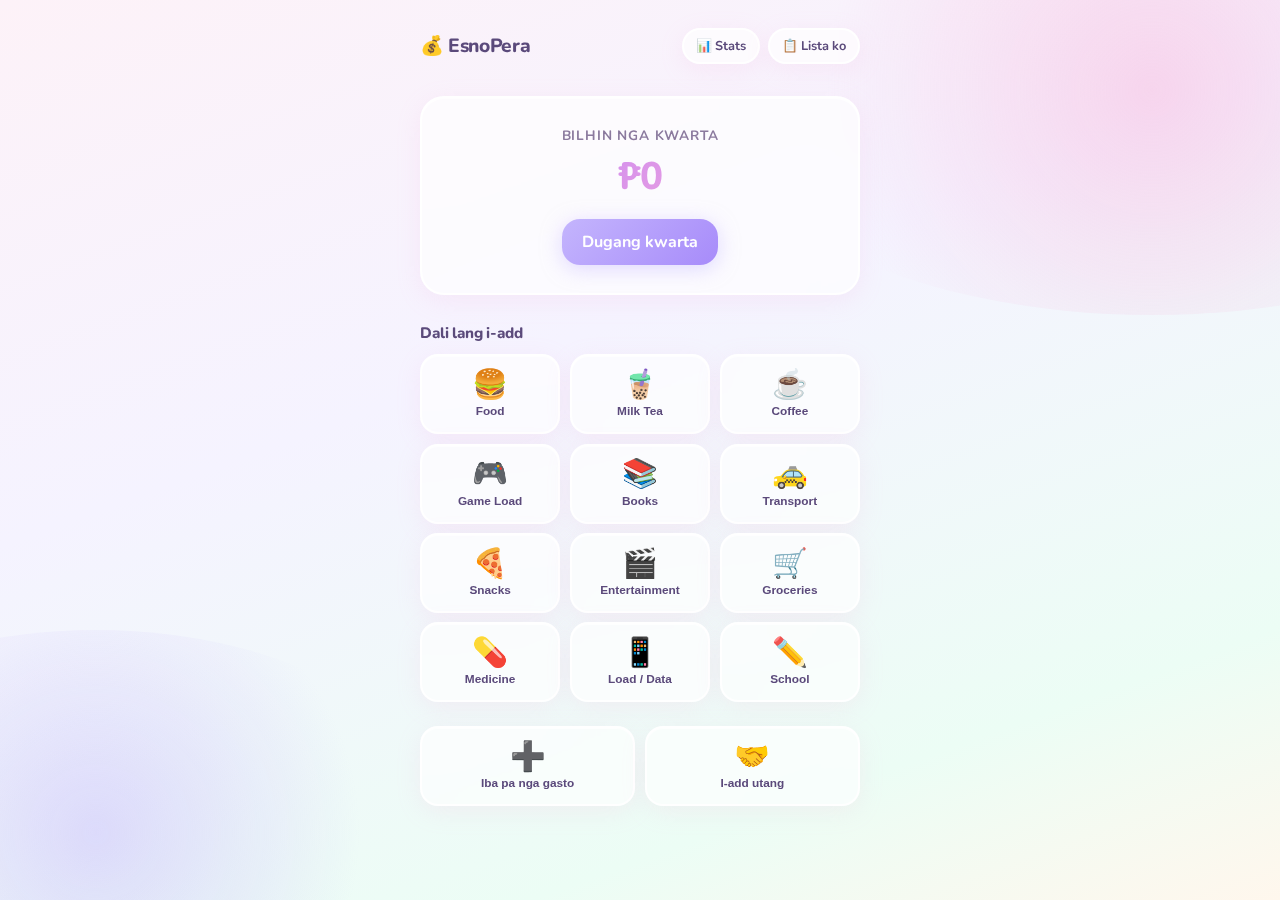
<file: index.html>
<!DOCTYPE html>
<html lang="hil">
<head>
  <meta charset="UTF-8">
  <meta name="viewport" content="width=device-width, initial-scale=1.0, maximum-scale=1.0, user-scalable=no">
  <meta name="theme-color" content="#c4b5fd">
  <meta name="apple-mobile-web-app-capable" content="yes">
  <meta name="apple-mobile-web-app-status-bar-style" content="default">
  <meta name="apple-mobile-web-app-title" content="EsnoPera">
  <title>EsnoPera</title>
  <link rel="manifest" href="manifest.json">
  <link rel="apple-touch-icon" href="EsnoPera_192x192.png">
  <link rel="preconnect" href="https://fonts.googleapis.com">
  <link rel="preconnect" href="https://fonts.gstatic.com" crossorigin>
  <link href="https://fonts.googleapis.com/css2?family=Nunito:wght@400;500;600;700;800&display=swap" rel="stylesheet">
  <link rel="stylesheet" href="style.css">
</head>
<body>
  <div class="app">
    <!-- Main Screen -->
    <header class="header">
      <h1 class="header-title">💰 EsnoPera</h1>
      <div class="header-actions">
        <button type="button" class="btn-header-icon" id="viewInsightsBtn" aria-label="Insights">📊 Stats</button>
        <button type="button" class="btn-header-icon" id="viewHistoryBtn" aria-label="Lista">📋 Lista ko</button>
      </div>
    </header>

    <!-- Balance Section (balance + add money only) -->
    <section class="balance-section">
      <p class="balance-label">Bilhin nga kwarta</p>
      <p class="balance-amount" id="balanceDisplay">₱0</p>
      <button type="button" class="btn btn-allowance" id="addMoneyBtn">Dugang kwarta</button>
    </section>

    <!-- Quick Add -->
    <section class="quick-add-section">
      <h2 class="quick-add-title">Dali lang i-add</h2>
      <div class="quick-add-grid" id="quickAddGrid">
        <!-- Filled by script from preset list -->
      </div>
    </section>

    <!-- Custom + Borrow (same size as quick add) -->
    <section class="action-row">
      <button type="button" class="quick-add-btn action-chip" id="addExpenseBtn">
        <span class="quick-add-emoji">➕</span>
        <span class="quick-add-label">Iba pa nga gasto</span>
      </button>
      <button type="button" class="quick-add-btn action-chip action-chip-borrow" id="addBorrowBtn">
        <span class="quick-add-emoji">🤝</span>
        <span class="quick-add-label">I-add utang</span>
      </button>
    </section>

    <!-- Add Money Modal -->
    <div class="modal" id="addMoneyModal">
      <div class="modal-content">
        <h2>Dugang kwarta</h2>
        <p class="modal-hint">Pila imo i-sulod? (e.g. 500)</p>
        <input type="number" id="addMoneyInput" placeholder="₱0" min="0" step="0.01">
        <div class="modal-buttons">
          <button type="button" class="btn btn-outline" id="cancelAddMoney">Cancel</button>
          <button type="button" class="btn btn-primary" id="saveAddMoney">Save</button>
        </div>
      </div>
    </div>

    <!-- Add Expense Modal -->
    <div class="modal" id="expenseModal">
      <div class="modal-content modal-expense">
        <h2>I-add gasto</h2>
        <p class="modal-hint">Pwede mo usbon emoji/kahilan, tapos butang amount.</p>
        <input type="text" id="expenseEmoji" placeholder="Emoji" maxlength="4">
        <input type="text" id="expenseName" placeholder="Ngaran sang gasto (e.g. snacks)">
        <input type="number" id="expenseAmount" placeholder="Tag pila ni? (₱)" min="0" step="0.01" inputmode="decimal">
        <p class="expense-date-hint" id="expenseDateHint"></p>
        <div class="amount-chips" id="amountChips">
          <button type="button" class="chip" data-amount="50">₱50</button>
          <button type="button" class="chip" data-amount="100">₱100</button>
          <button type="button" class="chip" data-amount="150">₱150</button>
          <button type="button" class="chip" data-amount="200">₱200</button>
          <button type="button" class="chip" data-amount="300">₱300</button>
          <button type="button" class="chip" data-amount="500">₱500</button>
        </div>
        <div class="modal-buttons">
          <button type="button" class="btn btn-outline" id="cancelExpense">Cancel</button>
          <button type="button" class="btn btn-primary" id="saveExpense">Save</button>
        </div>
      </div>
    </div>

    <!-- Add Borrow Modal -->
    <div class="modal" id="borrowModal">
      <div class="modal-content">
        <h2>I-add utang</h2>
        <p class="modal-hint">Sin-o naghulam kwarta sa imo?</p>
        <input type="text" id="borrowEmoji" placeholder="Emoji (e.g. 🤝)" maxlength="4">
        <input type="text" id="borrowPerson" placeholder="Ngaran (e.g. Juan)">
        <input type="number" id="borrowAmount" placeholder="Pila gid ginhulam? (e.g. 500)" min="0" step="0.01">
        <div class="modal-buttons">
          <button type="button" class="btn btn-outline" id="cancelBorrow">Cancel</button>
          <button type="button" class="btn btn-primary" id="saveBorrow">Save</button>
        </div>
      </div>
    </div>

    <!-- Record Payment Modal (partial payment for utang) -->
    <div class="modal" id="paymentModal">
      <div class="modal-content">
        <h2>Record bayad</h2>
        <p class="modal-hint" id="paymentModalHint">Pila iya ginbalik?</p>
        <input type="number" id="paymentAmountInput" placeholder="Pila ni nga bayad? (₱)" min="0" step="0.01">
        <div class="modal-buttons">
          <button type="button" class="btn btn-outline" id="cancelPayment">Cancel</button>
          <button type="button" class="btn btn-primary" id="savePayment">Save</button>
        </div>
      </div>
    </div>

    <!-- Insights Screen (separate page) -->
    <div class="overlay-screen" id="insightsScreen">
      <div class="overlay-header">
        <h2>📊 Stats sang kwarta</h2>
        <button type="button" class="btn btn-close" id="closeInsights">✕ Close</button>
      </div>
      <div class="insights-page-content">
        <div class="insights-stats" id="insightsStats"></div>
        <!-- Pie chart for category breakdown -->
        <div class="pie-chart-wrap" id="pieChartWrap">
          <canvas id="pieChart" width="280" height="280" aria-label="Pie chart sang gastos"></canvas>
          <div class="pie-tooltip" id="pieTooltip"></div>
        </div>
        <div class="pie-legend" id="pieLegend"></div>
        <button type="button" class="btn btn-outline btn-reset" id="resetAppBtn">I-reset App (Clear data)</button>
      </div>
    </div>

    <!-- History Screen -->
    <div class="overlay-screen" id="historyScreen">
      <div class="overlay-header">
        <h2>📋 Lista sang tanan</h2>
        <button type="button" class="btn btn-close" id="closeHistory">✕ Close</button>
      </div>
      <div class="history-list" id="historyList">
        <!-- Filled by JavaScript -->
      </div>
    </div>
  </div>

  <script src="script.js"></script>
</body>
</html>
</file>
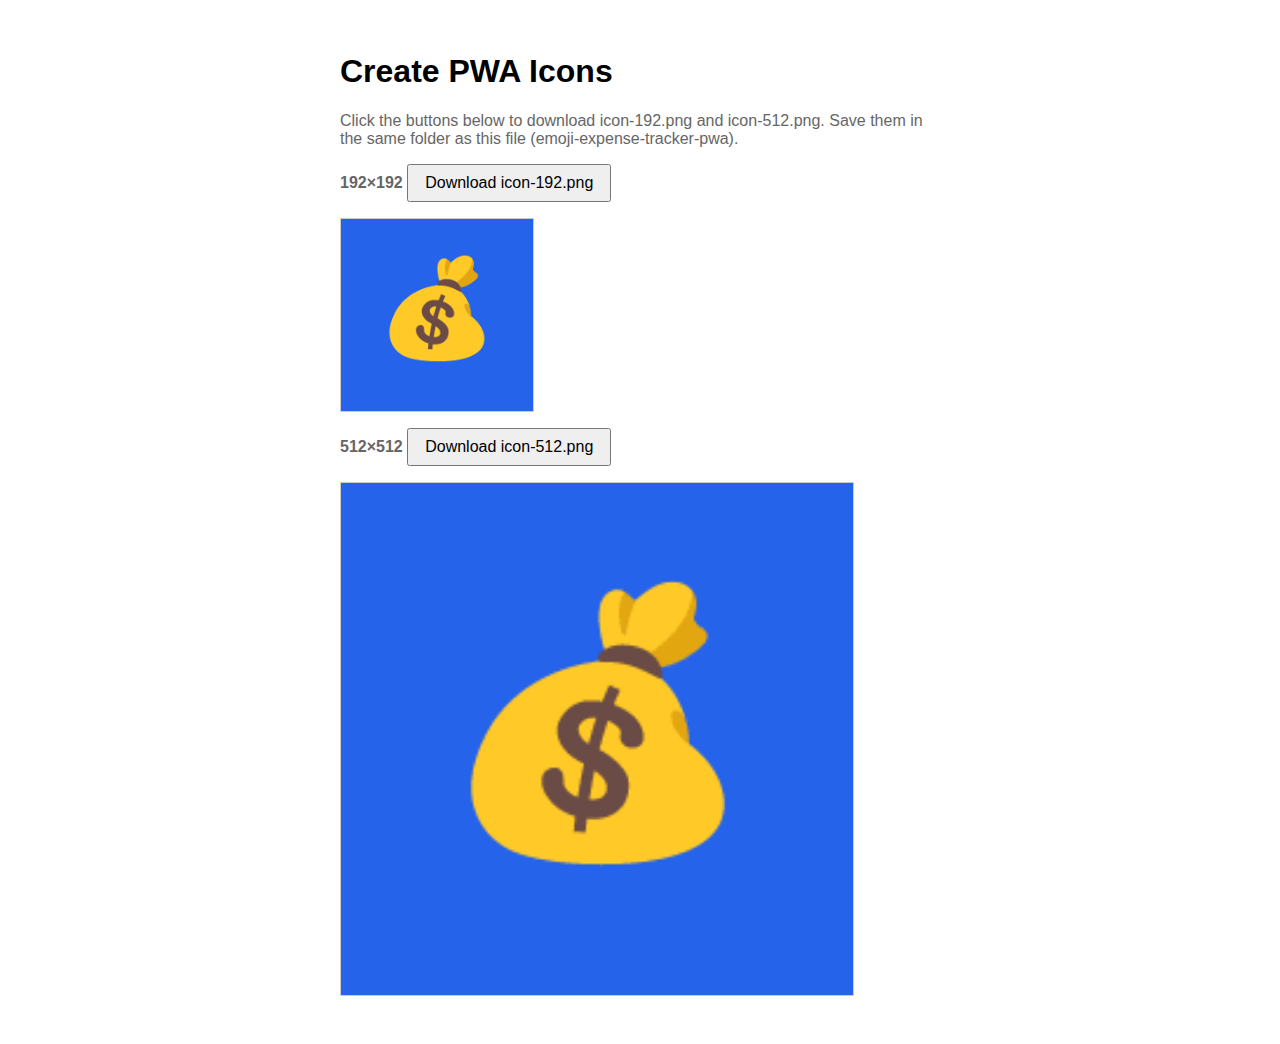
<file: create-icons.html>
<!DOCTYPE html>
<html lang="en">
<head>
  <meta charset="UTF-8">
  <meta name="viewport" content="width=device-width, initial-scale=1.0">
  <title>Create App Icons</title>
  <style>
    body { font-family: sans-serif; padding: 2rem; max-width: 600px; margin: 0 auto; }
    canvas { display: block; margin: 1rem 0; border: 1px solid #ccc; }
    button { padding: 0.5rem 1rem; font-size: 1rem; cursor: pointer; margin-right: 0.5rem; }
    p { color: #666; }
  </style>
</head>
<body>
  <h1>Create PWA Icons</h1>
  <p>Click the buttons below to download icon-192.png and icon-512.png. Save them in the same folder as this file (emoji-expense-tracker-pwa).</p>
  <p><strong>192×192</strong> <button type="button" id="dl192">Download icon-192.png</button></p>
  <canvas id="c192" width="192" height="192"></canvas>
  <p><strong>512×512</strong> <button type="button" id="dl512">Download icon-512.png</button></p>
  <canvas id="c512" width="512" height="512"></canvas>
  <script>
    function drawIcon(canvas) {
      var ctx = canvas.getContext('2d');
      var size = canvas.width;
      ctx.fillStyle = '#2563eb';
      ctx.fillRect(0, 0, size, size);
      ctx.fillStyle = '#fff';
      ctx.font = (size * 0.5) + 'px Arial';
      ctx.textAlign = 'center';
      ctx.textBaseline = 'middle';
      ctx.fillText('💰', size / 2, size / 2);
    }
    function download(canvas, filename) {
      drawIcon(canvas);
      var a = document.createElement('a');
      a.download = filename;
      a.href = canvas.toDataURL('image/png');
      a.click();
    }
    document.getElementById('c192').width = 192;
    document.getElementById('c192').height = 192;
    document.getElementById('c512').width = 512;
    document.getElementById('c512').height = 512;
    drawIcon(document.getElementById('c192'));
    drawIcon(document.getElementById('c512'));
    document.getElementById('dl192').onclick = function () { download(document.getElementById('c192'), 'icon-192.png'); };
    document.getElementById('dl512').onclick = function () { download(document.getElementById('c512'), 'icon-512.png'); };
  </script>
</body>
</html>
</file>
<file: style.css>
/* ============================================
   Emoji Expense Tracker – Cute design ✨
   ============================================ */

* {
  box-sizing: border-box;
  margin: 0;
  padding: 0;
}

:root {
  --pink: #f9a8d4;
  --pink-soft: rgba(249, 168, 212, 0.4);
  --mint: #a7f3d0;
  --mint-soft: rgba(167, 243, 208, 0.5);
  --purple-strong: #a78bfa;
  --lavender: #c4b5fd;
  --lavender-soft: rgba(196, 181, 253, 0.45);
  --peach: #fed7aa;
  --peach-soft: rgba(254, 215, 170, 0.5);
  --sky: #bae6fd;
  --sky-soft: rgba(186, 230, 253, 0.5);
  --text: #5b4a7b;
  --text-soft: #8b7a9e;
  --white: #ffffff;
  --success: #34d399;
  --success-soft: rgba(52, 211, 153, 0.25);
  --danger: #f87171;
  --danger-soft: rgba(248, 113, 113, 0.2);
  --glass: rgba(255, 255, 255, 0.65);
  --glass-border: rgba(255, 255, 255, 0.9);
  --shadow: 0 8px 32px rgba(196, 181, 253, 0.2);
  --shadow-cute: 0 6px 24px rgba(249, 168, 212, 0.15);
  --radius: 24px;
  --radius-sm: 18px;
  --blur: 20px;
  --safe-top: env(safe-area-inset-top, 0);
  --safe-bottom: env(safe-area-inset-bottom, 0);
}

body {
  font-family: 'Nunito', -apple-system, BlinkMacSystemFont, sans-serif;
  background: linear-gradient(160deg, #fdf2f8 0%, #f5f3ff 40%, #ecfdf5 80%, #fff7ed 100%);
  color: var(--text);
  min-height: 100vh;
  min-height: 100dvh;
  padding: var(--safe-top) 0 var(--safe-bottom);
  -webkit-tap-highlight-color: transparent;
}

/* Cute background blobs */
body::before {
  content: '';
  position: fixed;
  top: -15%;
  right: -25%;
  width: 70%;
  height: 50%;
  background: radial-gradient(circle, var(--pink-soft) 0%, transparent 65%);
  pointer-events: none;
  z-index: 0;
  border-radius: 50%;
}

body::after {
  content: '';
  position: fixed;
  bottom: -15%;
  left: -20%;
  width: 55%;
  height: 45%;
  background: radial-gradient(circle, var(--lavender-soft) 0%, transparent 65%);
  pointer-events: none;
  z-index: 0;
  border-radius: 50%;
}

.app {
  position: relative;
  z-index: 1;
  max-width: 480px;
  margin: 0 auto;
  min-height: 100vh;
  padding: 1.25rem;
  display: flex;
  flex-direction: column;
  gap: 1.5rem;
}

/* ========== ANIMATIONS (bouncy & cute) ========== */
@keyframes appEnter {
  from {
    opacity: 0;
    transform: translateY(18px) scale(0.97);
  }
  to {
    opacity: 1;
    transform: translateY(0) scale(1);
  }
}

body:not(.app-ready) .app {
  opacity: 0;
  transform: translateY(18px) scale(0.97);
}

body.app-ready .app {
  animation: appEnter 0.6s cubic-bezier(0.34, 1.56, 0.64, 1) both;
}

@keyframes fadeInUp {
  from {
    opacity: 0;
    transform: translateY(16px);
  }
  to {
    opacity: 1;
    transform: translateY(0);
  }
}

@keyframes bounceIn {
  from {
    opacity: 0;
    transform: scale(0.9) translateY(10px);
  }
  to {
    opacity: 1;
    transform: scale(1) translateY(0);
  }
}

@keyframes modalIn {
  from {
    opacity: 0;
    transform: scale(0.92) translateY(-16px);
  }
  to {
    opacity: 1;
    transform: scale(1) translateY(0);
  }
}

@keyframes slideInRight {
  from {
    opacity: 0;
    transform: translateX(20px);
  }
  to {
    opacity: 1;
    transform: translateX(0);
  }
}

@keyframes wiggle {
  0%, 100% { transform: rotate(0deg); }
  25% { transform: rotate(-2deg); }
  75% { transform: rotate(2deg); }
}

/* Header */
.header {
  display: flex;
  align-items: center;
  justify-content: space-between;
  gap: 0.75rem;
  padding: 0.5rem 0;
  animation: fadeInUp 0.55s cubic-bezier(0.34, 1.56, 0.64, 1) both;
}

.header-title {
  font-size: 1.2rem;
  font-weight: 800;
  color: var(--text);
  letter-spacing: -0.02em;
  flex: 1;
  min-width: 0;
}

.header-actions {
  display: flex;
  gap: 0.5rem;
  flex-shrink: 0;
}

.btn-header-icon {
  display: inline-flex;
  align-items: center;
  gap: 0.3rem;
  padding: 0.45rem 0.75rem;
  font-size: 0.8rem;
  font-weight: 700;
  font-family: inherit;
  color: var(--text);
  background: var(--glass);
  backdrop-filter: blur(var(--blur));
  -webkit-backdrop-filter: blur(var(--blur));
  border: 2px solid var(--glass-border);
  border-radius: 999px;
  cursor: pointer;
  transition: transform 0.2s cubic-bezier(0.34, 1.56, 0.64, 1), box-shadow 0.2s;
  -webkit-tap-highlight-color: transparent;
  box-shadow: var(--shadow-cute);
}

.btn-header-icon:hover,
.btn-header-icon:focus {
  transform: translateY(-2px) scale(1.02);
  box-shadow: 0 8px 28px rgba(249, 168, 212, 0.25);
}

.btn-header-icon:active {
  transform: scale(0.96);
}

/* Balance Section – cute card */
.balance-section {
  background: var(--glass);
  backdrop-filter: blur(var(--blur));
  -webkit-backdrop-filter: blur(var(--blur));
  border-radius: var(--radius);
  padding: 1.75rem;
  box-shadow: var(--shadow-cute), inset 0 1px 0 rgba(255, 255, 255, 0.8);
  border: 2px solid var(--glass-border);
  text-align: center;
  animation: fadeInUp 0.55s cubic-bezier(0.34, 1.56, 0.64, 1) 0.08s both;
}

.balance-label {
  font-size: 0.85rem;
  font-weight: 700;
  color: var(--text-soft);
  margin-bottom: 0.3rem;
  text-transform: uppercase;
  letter-spacing: 0.06em;
}

.balance-amount {
  font-size: 2.4rem;
  font-weight: 800;
  color: var(--text);
  margin-bottom: 1rem;
  letter-spacing: -0.02em;
  background: linear-gradient(135deg, #c084fc 0%, var(--pink) 100%);
  -webkit-background-clip: text;
  -webkit-text-fill-color: transparent;
  background-clip: text;
}

.btn-allowance {
  background: linear-gradient(135deg, var(--lavender) 0%, #a78bfa 100%);
  color: white;
  padding: 0.65rem 1.35rem;
  font-size: 0.9rem;
  font-weight: 700;
  font-family: inherit;
  border: none;
  border-radius: 999px;
  cursor: pointer;
  transition: transform 0.2s cubic-bezier(0.34, 1.56, 0.64, 1), box-shadow 0.2s;
  -webkit-tap-highlight-color: transparent;
  box-shadow: 0 4px 20px rgba(196, 181, 253, 0.5);
}

.btn-allowance:hover,
.btn-allowance:focus {
  transform: translateY(-3px);
  box-shadow: 0 8px 28px rgba(196, 181, 253, 0.55);
}

.btn-allowance:active {
  transform: scale(0.97);
}

/* Insights page (overlay content) */
.insights-page-content {
  flex: 1;
  overflow-y: auto;
  -webkit-overflow-scrolling: touch;
  padding: 0 1rem 1rem;
}

.insights-stats {
  text-align: left;
  margin-bottom: 1rem;
}

.insight-row {
  display: flex;
  align-items: center;
  gap: 0.5rem;
  padding: 0.4rem 0;
  font-size: 0.85rem;
}

.insight-mini-emoji {
  font-size: 1.15rem;
  flex-shrink: 0;
}

.insight-mini-label {
  font-weight: 700;
  color: var(--text-soft);
  flex: 1;
  min-width: 0;
}

.insight-mini-value {
  font-weight: 800;
  color: var(--text);
}

.progress-bar-inline {
  height: 8px;
  background: var(--lavender-soft);
  border-radius: 999px;
  overflow: hidden;
  margin: 0.35rem 0 0.5rem 1.65rem;
}

.progress-bar-inline .progress-fill {
  height: 100%;
  background: linear-gradient(90deg, var(--lavender) 0%, var(--pink) 100%);
  border-radius: 999px;
  transition: width 0.5s ease-out;
}

.empty-insights-inline {
  font-size: 0.85rem;
  font-weight: 600;
  color: var(--text-soft);
  text-align: center;
}

/* Pie chart */
.pie-chart-wrap {
  position: relative;
  margin: 1rem auto;
  width: 280px;
  height: 280px;
  display: none;
}

.pie-chart-wrap canvas {
  display: block;
  width: 100%;
  height: 100%;
  cursor: pointer;
  touch-action: none;
}

.pie-tooltip {
  position: absolute;
  bottom: -2rem;
  left: 50%;
  transform: translateX(-50%);
  padding: 0.4rem 0.75rem;
  background: var(--text);
  color: #fff;
  font-size: 0.8rem;
  font-weight: 700;
  border-radius: 999px;
  white-space: nowrap;
  pointer-events: none;
  opacity: 0;
  transition: opacity 0.15s;
  z-index: 2;
}

.pie-tooltip.show {
  opacity: 1;
}

.pie-legend {
  display: flex;
  flex-direction: column;
  gap: 0.35rem;
  margin-top: 0.5rem;
}

.pie-legend-item {
  display: flex;
  align-items: center;
  gap: 0.5rem;
  font-size: 0.8rem;
  cursor: pointer;
  padding: 0.25rem 0;
}

.pie-legend-dot {
  width: 10px;
  height: 10px;
  border-radius: 50%;
  flex-shrink: 0;
}

.pie-legend-label {
  flex: 1;
  min-width: 0;
  font-weight: 600;
  color: var(--text);
}

.pie-legend-pct {
  font-weight: 800;
  color: var(--text-soft);
}

.btn-reset {
  margin-top: 0.75rem;
  width: 100%;
  font-size: 0.8rem;
}

/* Expense modal date hint */
.expense-date-hint {
  font-size: 0.75rem;
  color: var(--text-soft);
  margin: -0.25rem 0 0.5rem;
}

/* Quick Add Section */
.quick-add-section {
  margin-top: 0.25rem;
  animation: fadeInUp 0.55s cubic-bezier(0.34, 1.56, 0.64, 1) 0.12s both;
}

.quick-add-title {
  font-size: 0.95rem;
  font-weight: 800;
  color: var(--text);
  margin-bottom: 0.7rem;
  letter-spacing: -0.01em;
}

.quick-add-grid {
  display: grid;
  grid-template-columns: repeat(3, 1fr);
  gap: 0.6rem;
}

.quick-add-btn {
  display: flex;
  flex-direction: column;
  align-items: center;
  justify-content: center;
  gap: 0.35rem;
  padding: 0.85rem 0.5rem;
  background: var(--glass);
  backdrop-filter: blur(var(--blur));
  -webkit-backdrop-filter: blur(var(--blur));
  border: 2px solid var(--glass-border);
  border-radius: var(--radius-sm);
  cursor: pointer;
  transition: transform 0.25s cubic-bezier(0.34, 1.56, 0.64, 1), box-shadow 0.2s;
  -webkit-tap-highlight-color: transparent;
  box-shadow: var(--shadow-cute), inset 0 1px 0 rgba(255, 255, 255, 0.7);
}

.quick-add-btn.deleting {
  animation: wiggle 0.4s ease-in-out infinite;
  border-color: var(--danger);
  box-shadow: 0 0 0 2px var(--danger-soft), var(--shadow-cute);
}

.quick-add-btn:hover,
.quick-add-btn:focus {
  transform: translateY(-4px) scale(1.02);
  box-shadow: 0 12px 28px rgba(249, 168, 212, 0.2), inset 0 1px 0 rgba(255, 255, 255, 0.8);
}

.quick-add-btn:active {
  transform: scale(0.96);
}

.quick-add-grid .quick-add-btn {
  animation: bounceIn 0.45s cubic-bezier(0.34, 1.56, 0.64, 1) both;
}

.quick-add-grid .quick-add-btn:nth-child(1) { animation-delay: 0.1s; }
.quick-add-grid .quick-add-btn:nth-child(2) { animation-delay: 0.14s; }
.quick-add-grid .quick-add-btn:nth-child(3) { animation-delay: 0.18s; }
.quick-add-grid .quick-add-btn:nth-child(4) { animation-delay: 0.22s; }
.quick-add-grid .quick-add-btn:nth-child(5) { animation-delay: 0.26s; }
.quick-add-grid .quick-add-btn:nth-child(6) { animation-delay: 0.30s; }
.quick-add-grid .quick-add-btn:nth-child(7) { animation-delay: 0.34s; }
.quick-add-grid .quick-add-btn:nth-child(8) { animation-delay: 0.38s; }
.quick-add-grid .quick-add-btn:nth-child(9) { animation-delay: 0.42s; }
.quick-add-grid .quick-add-btn:nth-child(10) { animation-delay: 0.46s; }
.quick-add-grid .quick-add-btn:nth-child(11) { animation-delay: 0.50s; }
.quick-add-grid .quick-add-btn:nth-child(12) { animation-delay: 0.54s; }

.quick-add-emoji {
  font-size: 1.8rem;
  line-height: 1;
}

.quick-add-label {
  font-size: 0.74rem;
  font-weight: 700;
  color: var(--text);
  text-align: center;
  line-height: 1.2;
}

.action-row {
  display: flex;
  justify-content: center;
  gap: 0.6rem;
  animation: fadeInUp 0.55s cubic-bezier(0.34, 1.56, 0.64, 1) 0.18s both;
}

.action-row .action-chip {
  flex: 0 1 260px;
}

.action-chip-borrow {
  display: inline-flex;
  align-items: center;
  justify-content: center;
}

.action-chip-borrow .quick-add-emoji {
  font-size: 1.8rem;
}

/* Modals – cute */
.modal {
  display: none;
  position: fixed;
  top: 0;
  left: 0;
  right: 0;
  bottom: 0;
  background: rgba(91, 74, 123, 0.25);
  backdrop-filter: blur(12px);
  -webkit-backdrop-filter: blur(12px);
  z-index: 100;
  align-items: center;
  justify-content: center;
  padding: 1rem;
}

.modal.show {
  display: flex;
}

.modal-content {
  background: var(--glass);
  backdrop-filter: blur(var(--blur));
  -webkit-backdrop-filter: blur(var(--blur));
  border-radius: var(--radius);
  padding: 1.5rem;
  width: 100%;
  max-width: 360px;
  box-shadow: var(--shadow), inset 0 1px 0 rgba(255, 255, 255, 0.8);
  border: 2px solid var(--glass-border);
  animation: modalIn 0.35s cubic-bezier(0.34, 1.56, 0.64, 1);
}

.modal-content h2 {
  font-size: 1.25rem;
  font-weight: 800;
  margin-bottom: 0.35rem;
  color: var(--text);
}

.modal-hint {
  font-size: 0.8rem;
  color: var(--text-soft);
  margin-bottom: 1rem;
}

.modal-content input {
  width: 100%;
  padding: 0.9rem 1rem;
  font-size: 1rem;
  font-family: inherit;
  background: rgba(255, 255, 255, 0.7);
  border: 2px solid var(--glass-border);
  border-radius: 16px;
  margin-bottom: 0.75rem;
  transition: border-color 0.2s, background 0.2s;
}

.modal-content input:focus {
  outline: none;
  border-color: var(--lavender);
  background: rgba(255, 255, 255, 0.9);
}

.amount-chips {
  display: flex;
  flex-wrap: wrap;
  gap: 0.5rem;
  margin-bottom: 1rem;
}

.amount-chips .chip {
  padding: 0.5rem 0.9rem;
  font-size: 0.85rem;
  font-weight: 700;
  font-family: inherit;
  background: var(--pink-soft);
  color: #be185d;
  border: 2px solid rgba(249, 168, 212, 0.6);
  border-radius: 999px;
  cursor: pointer;
  transition: transform 0.2s cubic-bezier(0.34, 1.56, 0.64, 1);
  -webkit-tap-highlight-color: transparent;
}

.amount-chips .chip:hover,
.amount-chips .chip:active {
  transform: scale(1.05);
  background: rgba(249, 168, 212, 0.6);
}

.modal-buttons {
  display: flex;
  gap: 0.75rem;
  margin-top: 0.5rem;
}

.btn {
  display: inline-block;
  padding: 0.75rem 1.25rem;
  font-size: 1rem;
  font-weight: 700;
  font-family: inherit;
  border: none;
  border-radius: var(--radius-sm);
  cursor: pointer;
  transition: transform 0.2s cubic-bezier(0.34, 1.56, 0.64, 1);
  -webkit-tap-highlight-color: transparent;
}

.btn:active {
  transform: scale(0.97);
}

.modal-buttons .btn {
  flex: 1;
}

.btn-outline {
  background: var(--mint-soft);
  color: #047857;
  border: 2px solid var(--mint);
}

.btn-outline:hover,
.btn-outline:focus {
  background: var(--mint);
  color: #065f46;
}

.btn-primary {
  background: linear-gradient(135deg, var(--lavender) 0%, #a78bfa 100%);
  color: white;
  box-shadow: 0 4px 20px rgba(196, 181, 253, 0.45);
}

.btn-primary:hover,
.btn-primary:focus {
  transform: translateY(-2px);
  box-shadow: 0 6px 24px rgba(196, 181, 253, 0.5);
}

/* Overlay screens (Insights + History) */
.overlay-screen {
  display: none;
  position: fixed;
  top: 0;
  left: 0;
  right: 0;
  bottom: 0;
  background: rgba(253, 242, 248, 0.85);
  backdrop-filter: blur(24px);
  -webkit-backdrop-filter: blur(24px);
  z-index: 50;
  flex-direction: column;
  padding: var(--safe-top) 1rem calc(1rem + var(--safe-bottom));
  overflow: hidden;
}

.overlay-screen.show {
  display: flex;
  animation: fadeInUp 0.35s cubic-bezier(0.34, 1.56, 0.64, 1);
}

.overlay-header {
  display: flex;
  align-items: center;
  justify-content: space-between;
  margin-bottom: 1rem;
  flex-shrink: 0;
}

.overlay-header h2 {
  font-size: 1.3rem;
  font-weight: 800;
  color: var(--text);
}

.btn-close {
  padding: 0.5rem 1rem;
  font-size: 0.875rem;
  font-weight: 700;
  font-family: inherit;
  background: var(--glass);
  color: var(--text);
  border: 2px solid var(--glass-border);
  border-radius: 999px;
  cursor: pointer;
  transition: transform 0.2s cubic-bezier(0.34, 1.56, 0.64, 1);
  box-shadow: var(--shadow-cute);
}

.btn-close:hover,
.btn-close:focus {
  transform: translateY(-2px) scale(1.02);
}

.btn-close:active {
  transform: scale(0.96);
}

/* Insights content */
.insights-content {
  flex: 1;
  overflow-y: auto;
  -webkit-overflow-scrolling: touch;
  display: flex;
  flex-direction: column;
  gap: 0.85rem;
}

.insight-card {
  background: var(--glass);
  backdrop-filter: blur(var(--blur));
  -webkit-backdrop-filter: blur(var(--blur));
  border-radius: var(--radius-sm);
  padding: 1.1rem 1.25rem;
  border: 2px solid var(--glass-border);
  box-shadow: var(--shadow-cute), inset 0 1px 0 rgba(255, 255, 255, 0.7);
  display: flex;
  align-items: flex-start;
  gap: 0.85rem;
  animation: slideInRight 0.4s cubic-bezier(0.34, 1.56, 0.64, 1) both;
}

.insight-card:nth-child(1) { animation-delay: 0.05s; }
.insight-card:nth-child(2) { animation-delay: 0.1s; }
.insight-card:nth-child(3) { animation-delay: 0.15s; }
.insight-card:nth-child(4) { animation-delay: 0.2s; }
.insight-card:nth-child(5) { animation-delay: 0.25s; }
.insight-card:nth-child(6) { animation-delay: 0.3s; }
.insight-card:nth-child(7) { animation-delay: 0.35s; }

.insight-emoji {
  font-size: 1.75rem;
  line-height: 1;
  flex-shrink: 0;
}

.insight-body {
  flex: 1;
  min-width: 0;
}

.insight-label {
  font-size: 0.8rem;
  font-weight: 700;
  color: var(--text-soft);
  margin-bottom: 0.25rem;
  text-transform: uppercase;
  letter-spacing: 0.04em;
}

.insight-value {
  font-size: 1.35rem;
  font-weight: 800;
  color: var(--text);
}

.insight-sublabel {
  font-size: 0.85rem;
  color: var(--text-soft);
  margin-top: 0.2rem;
}

.progress-bar {
  height: 10px;
  background: var(--lavender-soft);
  border-radius: 999px;
  overflow: hidden;
  margin: 0.5rem 0 0.25rem;
}

.progress-fill {
  height: 100%;
  background: linear-gradient(90deg, var(--lavender) 0%, var(--pink) 100%);
  border-radius: 999px;
  transition: width 0.5s ease-out;
}

.insight-list {
  list-style: none;
  margin-top: 0.5rem;
}

.insight-list li {
  font-size: 0.9rem;
  color: var(--text);
  padding: 0.35rem 0;
  border-bottom: 1px dashed rgba(196, 181, 253, 0.4);
  display: flex;
  align-items: center;
  gap: 0.4rem;
}

.insight-list li:last-child {
  border-bottom: none;
}

.insight-list-emoji {
  font-size: 1.1rem;
}

.empty-insights {
  text-align: center;
  color: var(--text-soft);
  padding: 2rem 1rem;
  font-size: 1.05rem;
  font-weight: 600;
}

/* History list */
.history-daily-totals {
  margin-bottom: 0.5rem;
}

.daily-row {
  display: flex;
  align-items: center;
  justify-content: space-between;
  padding: 0.3rem 0;
  font-size: 0.8rem;
  color: var(--text-soft);
}

.daily-date {
  font-weight: 700;
}

.daily-amount {
  font-weight: 800;
  color: var(--text);
}

.history-day-header {
  display: flex;
  align-items: center;
  justify-content: space-between;
  padding: 0.35rem 0.25rem;
  font-size: 0.8rem;
  color: var(--text-soft);
}

.day-header-date {
  font-weight: 700;
}

.day-header-total {
  font-weight: 800;
  color: var(--text);
}

.history-list {
  flex: 1;
  overflow-y: auto;
  -webkit-overflow-scrolling: touch;
  display: flex;
  flex-direction: column;
  gap: 0.8rem;
}

.history-section-title {
  font-size: 0.8rem;
  font-weight: 800;
  color: var(--text-soft);
  text-transform: uppercase;
  letter-spacing: 0.08em;
  margin: 0.75rem 0 0.1rem;
}

.history-item {
  background: var(--glass);
  backdrop-filter: blur(var(--blur));
  -webkit-backdrop-filter: blur(var(--blur));
  border-radius: var(--radius-sm);
  padding: 1.05rem 1rem;
  border: 2px solid var(--glass-border);
  box-shadow: var(--shadow-cute), inset 0 1px 0 rgba(255, 255, 255, 0.6);
  display: flex;
  align-items: center;
  justify-content: space-between;
  flex-wrap: wrap;
  gap: 0.5rem;
  transition: transform 0.2s cubic-bezier(0.34, 1.56, 0.64, 1);
  animation: slideInRight 0.4s cubic-bezier(0.34, 1.56, 0.64, 1) both;
  overflow: hidden;
}

.history-item:hover {
  transform: translateY(-2px);
  box-shadow: 0 10px 28px rgba(249, 168, 212, 0.18);
}

.item-swipe-inner {
  display: flex;
  align-items: stretch;
  transition: transform 0.2s ease-out;
}

.item-main {
  display: flex;
  align-items: center;
  justify-content: space-between;
  gap: 0.5rem;
  flex: 1;
}

.item-actions {
  display: flex;
  align-items: center;
  gap: 0.25rem;
  opacity: 0;
  pointer-events: none;
}

.btn-action {
  padding: 0.35rem 0.6rem;
  font-size: 0.75rem;
  font-weight: 700;
  border-radius: 999px;
  border: none;
  cursor: pointer;
}

.btn-edit-expense {
  background: rgba(196, 181, 253, 0.4);
  color: var(--text);
}

.btn-delete-expense {
  background: rgba(248, 113, 113, 0.15);
  color: var(--danger);
}

.history-item.show-actions .item-swipe-inner {
  transform: translateX(-120px);
}

.history-item.show-actions .item-actions {
  opacity: 1;
  pointer-events: auto;
}

.history-item.expense .item-emoji {
  font-size: 1.5rem;
}

.history-item.borrow .item-emoji {
  font-size: 1.5rem;
}

.item-left {
  display: flex;
  align-items: center;
  gap: 0.6rem;
  flex: 1;
  min-width: 0;
}

.item-emoji {
  flex-shrink: 0;
}

.item-details {
  min-width: 0;
}

.item-title {
  font-weight: 700;
  font-size: 1rem;
  color: var(--text);
}

.item-note {
  font-size: 0.8rem;
  color: var(--text);
}

/* Category detail under stats */
.category-detail {
  margin-top: 0.75rem;
  font-size: 0.8rem;
}

.category-detail-title {
  font-weight: 800;
  color: var(--text);
  margin-bottom: 0.25rem;
}

.category-detail-row {
  display: flex;
  align-items: center;
  justify-content: space-between;
  padding: 0.25rem 0;
  border-bottom: 1px dashed rgba(196, 181, 253, 0.4);
}

.category-detail-row:last-child {
  border-bottom: none;
}

.category-detail-row .cat-main {
  color: var(--text-soft);
  margin-right: 0.75rem;
}

.category-detail-row .cat-amount {
  font-weight: 800;
  color: var(--text);
}

.category-empty {
  font-size: 0.8rem;
  color: var(--text-soft);
}

.item-date {
  font-size: 0.75rem;
  color: var(--text-soft);
}

.item-amount {
  font-weight: 800;
  font-size: 1.1rem;
  color: var(--text);
}

.item-amount.expense-amount {
  color: var(--danger);
}

.item-amount.income-amount {
  color: var(--success);
}

.item-status {
  font-size: 0.7rem;
  padding: 0.28rem 0.55rem;
  border-radius: 999px;
  font-weight: 700;
}

.item-status.paid {
  background: var(--success-soft);
  color: var(--success);
}

.item-status.unpaid {
  background: var(--danger-soft);
  color: var(--danger);
}

/* Utang checklist: checkbox, name with strikethrough when paid */
.borrow-checkbox {
  flex-shrink: 0;
  font-size: 1.25rem;
  cursor: pointer;
  padding: 0.2rem;
  line-height: 1;
  user-select: none;
}

.borrow-row.paid .borrow-checkbox {
  cursor: default;
  color: var(--success);
}

.borrow-name {
  position: relative;
  display: inline-block;
}

.borrow-name::after {
  content: '';
  position: absolute;
  left: 0;
  top: 50%;
  height: 2px;
  background: currentColor;
  width: 0;
  transform: translateY(-50%);
}

.borrow-name.paid::after {
  animation: strike-through 0.45s ease-out forwards;
}

@keyframes strike-through {
  to {
    width: 100%;
  }
}

.borrow-progress {
  font-size: 0.75rem;
  color: var(--text-soft);
  display: block;
  margin-top: 0.2rem;
}

.borrow-actions {
  display: flex;
  flex-wrap: wrap;
  align-items: center;
  gap: 0.4rem;
  margin-top: 0.35rem;
}

.btn-record-payment {
  padding: 0.35rem 0.65rem;
  font-size: 0.75rem;
  font-weight: 700;
  font-family: inherit;
  background: rgba(196, 181, 253, 0.4);
  color: var(--text);
  border: 1px solid var(--lavender);
  border-radius: 999px;
  cursor: pointer;
  transition: transform 0.2s;
}

.btn-record-payment:hover,
.btn-record-payment:focus {
  transform: scale(1.05);
}

.borrow-row.paid .btn-record-payment {
  display: none;
}

.btn-mark-paid {
  padding: 0.4rem 0.8rem;
  font-size: 0.8rem;
  font-weight: 700;
  font-family: inherit;
  background: linear-gradient(135deg, var(--success) 0%, #10b981 100%);
  color: white;
  border: none;
  border-radius: 999px;
  cursor: pointer;
  transition: transform 0.2s cubic-bezier(0.34, 1.56, 0.64, 1);
}

.btn-mark-paid:hover,
.btn-mark-paid:focus {
  transform: scale(1.06);
}

.btn-mark-paid:disabled,
.borrow-row.paid .btn-mark-paid {
  display: none;
}

.empty-history {
  text-align: center;
  color: var(--text-soft);
  padding: 2rem 1rem;
  font-size: 1rem;
  font-weight: 600;
}

.history-list .history-item:nth-child(1) { animation-delay: 0.05s; }
.history-list .history-item:nth-child(2) { animation-delay: 0.09s; }
.history-list .history-item:nth-child(3) { animation-delay: 0.13s; }
.history-list .history-item:nth-child(4) { animation-delay: 0.17s; }
.history-list .history-item:nth-child(5) { animation-delay: 0.21s; }
.history-list .history-item:nth-child(6) { animation-delay: 0.25s; }
.history-list .history-item:nth-child(7) { animation-delay: 0.29s; }
.history-list .history-item:nth-child(8) { animation-delay: 0.33s; }
.history-list .history-item:nth-child(9) { animation-delay: 0.37s; }
.history-list .history-item:nth-child(10) { animation-delay: 0.41s; }
.history-list .history-item:nth-child(n+11) { animation-delay: 0.45s; }
</file>
